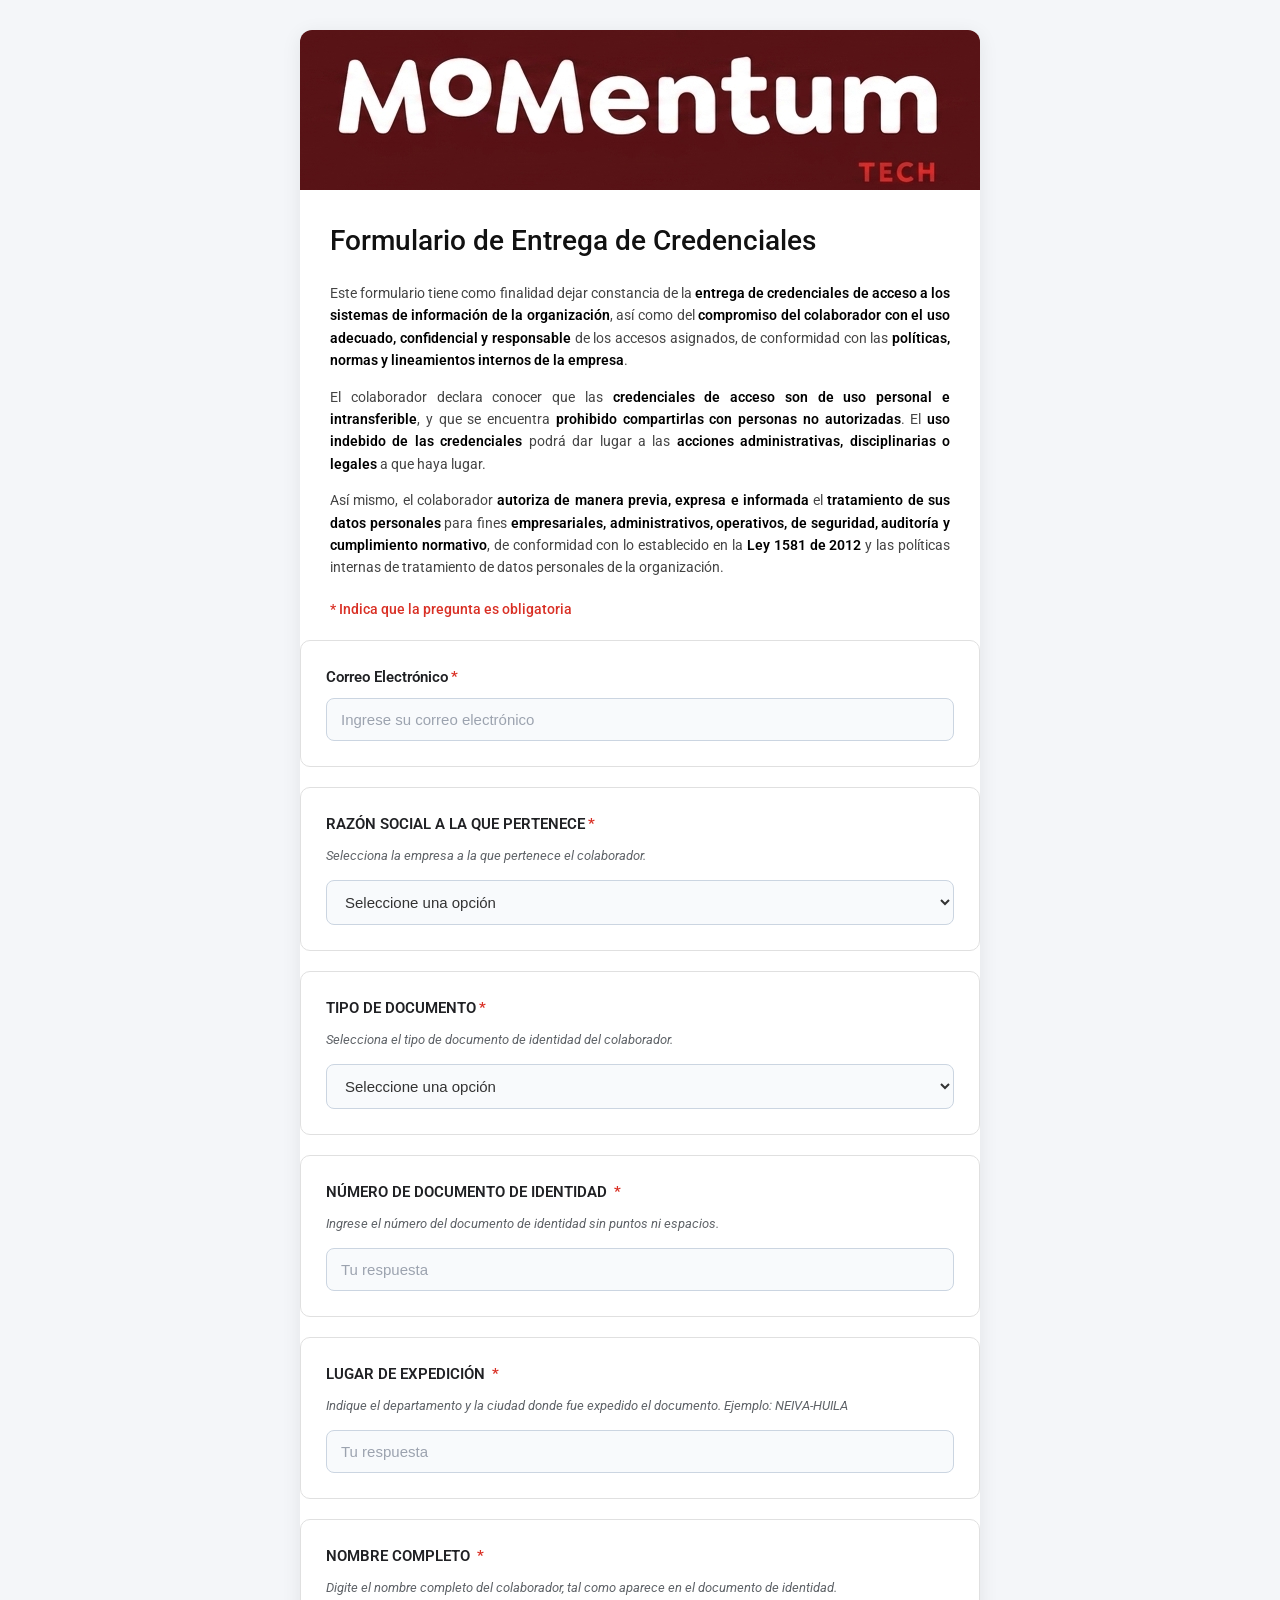
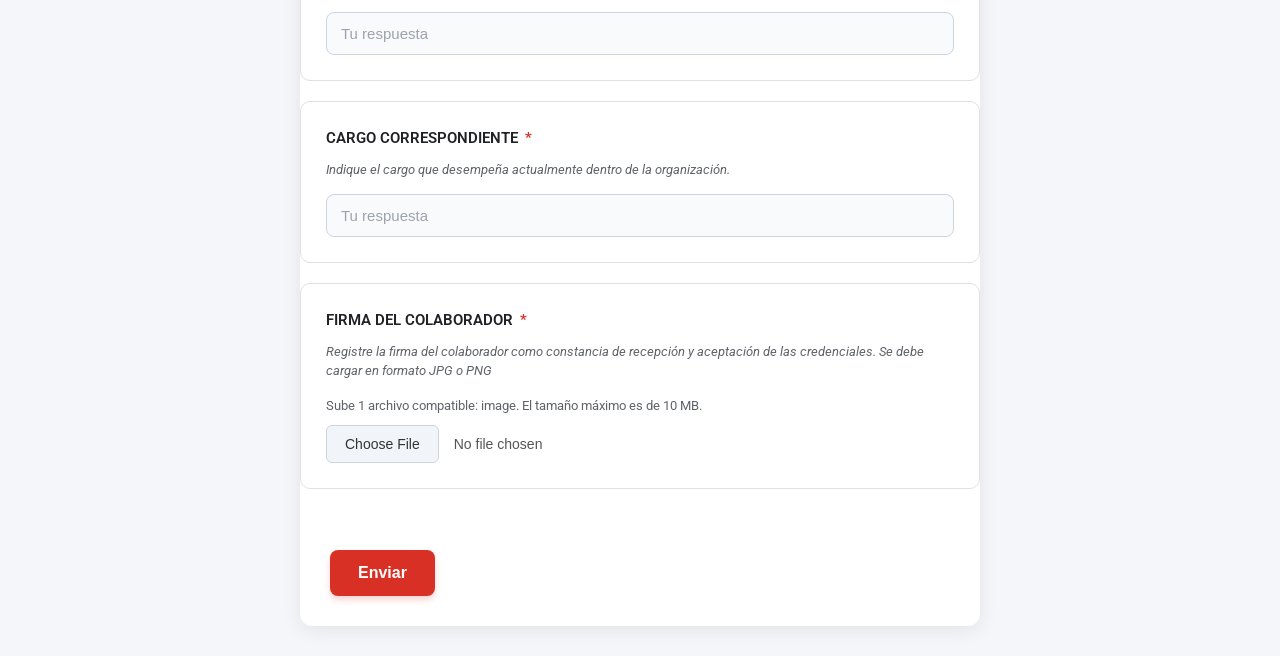
<file: index.html>
<!DOCTYPE html>
<html lang="es">

<head>
    <meta charset="UTF-8">
    <meta name="viewport" content="width=device-width, initial-scale=1.0">
    <title>FORMULARIO ENTREGA DE CREDENCIALES - IT MANAGEMENT</title>
    <link rel="icon" type="image" href="favicon.jpg">
    <link rel="apple-touch-icon" href="favicon.jpg">
    <link rel="preconnect" href="https://fonts.googleapis.com">
    <link rel="preconnect" href="https://fonts.gstatic.com" crossorigin>
    <link href="https://fonts.googleapis.com/css2?family=Roboto:wght@300;400;500;700&display=swap" rel="stylesheet">

    <!-- Conexion con el style.css -->
    <link rel="stylesheet" href="style.css">
</head>

<body>
    <div class="container">
        <div class="header-img">
            <img src="banner.jpg" alt="Logo de la empresa">
        </div>

        <div class="content">
            <h2 class="title">Formulario de Entrega de Credenciales</h2>

            <div class="legal-text">
                <p>Este formulario tiene como finalidad dejar constancia de la <b>entrega de credenciales de acceso a
                        los sistemas de información de la organización</b>, así como del <b>compromiso del colaborador
                        con el uso adecuado, confidencial y responsable</b> de los accesos asignados, de conformidad con
                    las <b>políticas, normas y lineamientos internos de la empresa</b>.</p>

                <p>El colaborador declara conocer que las <b>credenciales de acceso son de uso personal e
                        intransferible</b>, y que se encuentra <b>prohibido compartirlas con personas no
                        autorizadas</b>. El <b>uso indebido de las credenciales</b> podrá dar lugar a las <b>acciones
                        administrativas, disciplinarias o legales</b> a que haya lugar.</p>

                <p>Así mismo, el colaborador <b>autoriza de manera previa, expresa e informada</b> el <b>tratamiento de
                        sus datos personales</b> para fines <b>empresariales, administrativos, operativos, de seguridad,
                        auditoría y cumplimiento normativo</b>, de conformidad con lo establecido en la <b>Ley 1581 de
                        2012</b> y las políticas internas de tratamiento de datos personales de la organización.</p>
            </div>

            <div class="required-note">* Indica que la pregunta es obligatoria</div>

        </div>

        <!-- CORREGIDO: ID en minúscula para que coincida con el script.js -->
        <form id="formularioCredenciales">
            
            <!-- Correo -->
            <div class="question-card">
                <label>Correo Electrónico<span class="req">*</span></label>
                <input type="email" name="correo" required placeholder="Ingrese su correo electrónico">
            </div>

            <!-- Razón Social -->
            <div class="question-card">
                <label>RAZÓN SOCIAL A LA QUE PERTENECE<span class="req">*</span></label>
                <div class="help-text">Selecciona la empresa a la que pertenece el colaborador.</div>
                <select name="razon_social" required>
                    <option value="" disabled selected>Seleccione una opción</option>
                    <option value="FUNDACIÓN NEFROUROS">FUNDACIÓN NEFROUROS</option>
                    <option value="NEFROUROS MOM SAS">NEFROUROS MOM SAS</option>
                    <option value="COMERCIALIZADORA FARMACEUTICA Y DE INSUMOS MEDICOS CFIM SAS">COMERCIALIZADORA FARMACEUTICA Y DE INSUMOS MEDICOS "CFIM" SAS</option>
                    <option value="CONSTRUCTORA MYS SAS">CONSTRUCTORA MYS SAS</option>
                    <option value="INSUMOS Y PRODUCTOS MEDICOS SAS">INSUMOS Y PRODUCTOS MEDICOS SAS</option>
                    <option value="NEFROBOYACA SAS">NEFROBOYACA SAS</option>
                    <option value="SES SALUD SAS">SES SALUD SAS</option>
                    <option value="ASESORIAS E INGENIERIA, SERVICIOS Y SUMINISTROS S.A.S.">ASESORIAS E INGENIERIA, SERVICIOS Y SUMINISTROS S.A.S.</option>
                    <option value="NEFROSERVICIOS SAS">NEFROSERVICIOS SAS</option>
                    <option value="MEDICAL SUPPLIES & SERVICES ZOMAC SAS">MEDICAL SUPPLIES & SERVICES ZOMAC SAS</option>
                    <option value="IT MANAGEMENT ZOMAC SAS">IT MANAGEMENT ZOMAC SAS</option>
                    <option value="CENTRAL DE INSUMOS Y MEDICAMENTOS CEINME SAS">CENTRAL DE INSUMOS Y MEDICAMENTOS CEINME SAS</option>
                    <option value="MEDIALCO ZONA FRANCA S.A.S">MEDIALCO ZONA FRANCA S.A.S</option>
                    <option value="LABORATORIO CLINICO RENAL CARE S.A.S">LABORATORIO CLINICO RENAL CARE S.A.S</option>
                    <option value="CLINICA NEFROUROS S.A.S.">CLINICA NEFROUROS S.A.S.</option>
                    <option value="SI CAPITAL SAS">SI CAPITAL SAS</option>
                    <option value="RENALHELP HD PSS S.R.L">RENALHELP HD PSS S.R.L</option>
                    <option value="CORPOMEDICAL SRL">CORPOMEDICAL SRL</option>
                    <option value="SERVICIOS INTEGRALES DE INGENIERIA DE COLOMBIA S.A.S">SERVICIOS INTEGRALES DE INGENIERIA DE COLOMBIA S.A.S</option>
                </select>
            </div>

            <!-- Tipo de documento -->
            <div class="question-card">
                <label>TIPO DE DOCUMENTO<span class="req">*</span></label>
                <div class="help-text">Selecciona el tipo de documento de identidad del colaborador.</div>
                <!-- CORREGIDO: name="tipo_documento" (antes decía tip_documento) -->
                <select name="tipo_documento" required>
                    <option value="" disabled selected>Seleccione una opción</option>
                    <option value="CÉDULA DE CIUDADANÍA">Cédula de Ciudadanía</option>
                    <option value="CÉDULA DE EXTRANJERÍA">Cédula de Extranjería</option>
                    <option value="TARJETA DE IDENTIDAD">Tarjeta de Identidad</option>
                    <option value="PASAPORTE">Pasaporte</option>
                </select>
            </div>

            <!-- Número Documento -->
            <div class="question-card">
                <label>NÚMERO DE DOCUMENTO DE IDENTIDAD <span class="req">*</span></label>
                <div class="help-text">Ingrese el número del documento de identidad sin puntos ni espacios.</div>
                <input type="text" name="numero_documento" required placeholder="Tu respuesta">
            </div>

            <!-- Lugar Expedición -->
            <div class="question-card">
                <label>LUGAR DE EXPEDICIÓN <span class="req">*</span></label>
                <div class="help-text">Indique el departamento y la ciudad donde fue expedido el documento. Ejemplo:
                    NEIVA-HUILA</div>
                <input type="text" name="lugar_expedicion" required placeholder="Tu respuesta">
            </div>

            <!-- Nombre -->
            <div class="question-card">
                <label>NOMBRE COMPLETO <span class="req">*</span></label>
                <div class="help-text">Digite el nombre completo del colaborador, tal como aparece en el documento de
                    identidad.</div>
                <input type="text" name="nombre_completo" required placeholder="Tu respuesta">
            </div>

            <!-- Cargo -->
            <div class="question-card">
                <label>CARGO CORRESPONDIENTE <span class="req">*</span></label>
                <div class="help-text">Indique el cargo que desempeña actualmente dentro de la organización.</div>
                <input type="text" name="cargo" required placeholder="Tu respuesta">
            </div>

            <!-- Firma -->
            <div class="question-card">
                <label>FIRMA DEL COLABORADOR <span class="req">*</span></label>
                <div class="help-text">Registre la firma del colaborador como constancia de recepción y aceptación de
                    las credenciales. Se debe cargar en formato JPG o PNG</div>
                <p class="file-notice">Sube 1 archivo compatible: image. El tamaño máximo es de 10 MB.</p>
                <input type="file" name="firma" accept="image/jpeg, image/png" required>
            </div>

            <div class="submit-section">
                <button type="submit" class="submit-btn" id="btnEnviar">Enviar</button>
                <p id="mensaje"></p>
            </div>

        </form>

    </div>

    <!-- Conexion con el script.js -->
    <script src="script.js"></script>
</body>

</html>
</file>
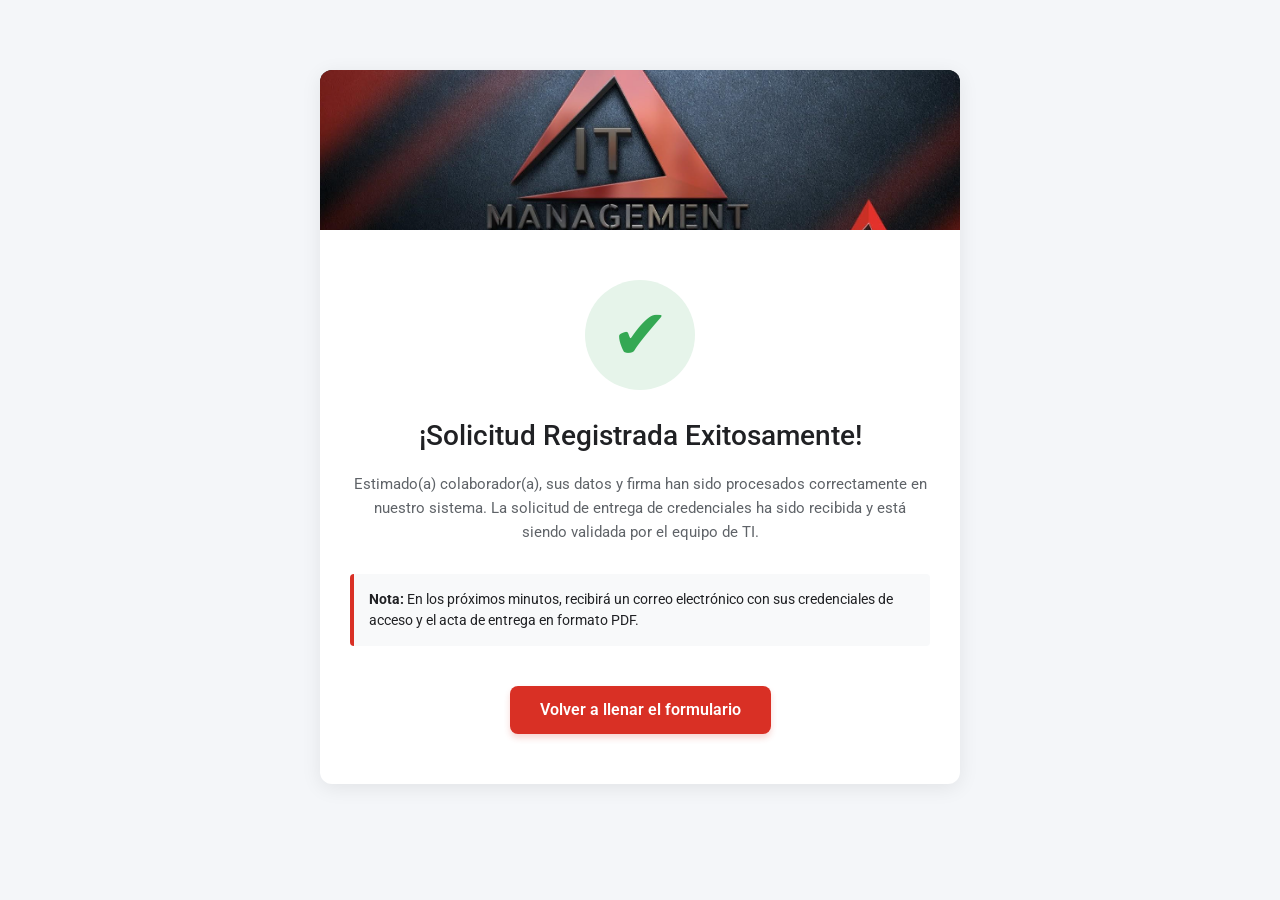
<file: exito.html>
<!DOCTYPE html>
<html lang="es">
<head>
    <meta charset="UTF-8">
    <meta name="viewport" content="width=device-width, initial-scale=1.0">
    <title>Envío Exitoso - IT MANAGEMENT</title>
    <link rel="icon" type="image" href="favicon.jpg">
    <link rel="apple-touch-icon" href="favicon.jpg">
    <link rel="preconnect" href="https://fonts.googleapis.com">
    <link rel="preconnect" href="https://fonts.gstatic.com" crossorigin>
    <link href="https://fonts.googleapis.com/css2?family=Roboto:wght@300;400;500;700&display=swap" rel="stylesheet">
    <link rel="stylesheet" href="style.css">
</head>
<body>

<div class="container" style="max-width: 640px; margin-top: 40px;">
    <!-- Encabezado institucional -->
    <div class="header-img">
            <img src="Captura de pantalla 2026-11-18 145957.png" alt="Logo de la empresa" style="max-height: 100%; object-fit: contain;">
        </div>
    
    <div class="content" style="text-align: center; padding: 50px 30px;">
        <!-- Icono de Check grande -->
        <div class="check-icon">✔</div>
        
        <h2 class="title" style="font-size: 28px; color: #202124; margin-bottom: 15px;">
            ¡Solicitud Registrada Exitosamente!
        </h2>
        
        <p style="font-size: 15px; color: #5f6368; line-height: 1.6; margin-bottom: 30px;">
            Estimado(a) colaborador(a), sus datos y firma han sido procesados correctamente en nuestro sistema. 
            La solicitud de entrega de credenciales ha sido recibida y está siendo validada por el equipo de TI.
        </p>
        
        <div style="background-color: #f8f9fa; border-left: 4px solid #d93025; padding: 15px; text-align: left; margin-bottom: 30px; border-radius: 4px;">
                <p style="margin: 0; font-size: 14px; color: #202124;">
                    <strong>Nota:</strong> En los próximos minutos, recibirá un correo electrónico con sus credenciales de acceso y el acta de entrega en formato PDF.
                </p>
            </div>

        <!-- Botón para volver a llenar -->
        <a href="index.html" class="submit-btn" style="display: inline-block; text-decoration: none; width: auto; padding: 12px 30px; margin-top: 10px;">
            Volver a llenar el formulario
        </a>
    </div>
</div>

</body>
</html>
</file>
<file: style.css>
/* =========================================
   ESTILOS GENERALES Y FONDO
   ========================================= */
body {
    background-color: #f4f6f9;
    font-family: 'Roboto', Arial, sans-serif;
    margin: 0;
    padding: 30px 15px;
    color: #333333;
    line-height: 1.5;
}

.container {
    max-width: 680px;
    margin: 0 auto;
    background: white;
    border-radius: 12px;
    box-shadow: 0 4px 20px rgba(0, 0, 0, 0.08);
    overflow: hidden;
}

/* =========================================
   CABECERA (Logo IT MANAGEMENT)
   ========================================= */
.header-img {
    width: 100%;
    height: 160px;
    background: linear-gradient(135deg, #1a1a1a, #2c2c2c, #1a1a1a);
    display: flex;
    align-items: center;
    justify-content: center;
    overflow: hidden;
    border-radius: 8px 8px 0 0;
}

.header-img h1 {
    color: #d32f2f;
    font-size: 36px;
    letter-spacing: 3px;
    margin: 0;
    text-shadow: 2px 2px 4px rgba(0,0,0,0.5);
    text-align: center;
}

.header-img h1 span {
    color: #ffffff;
    font-weight: 300;
}

/* =========================================
   TEXTOS LEGALES Y ENCABEZADOS
   ========================================= */
.content {
    padding: 30px 30px 20px 30px;
}

.title {
    font-size: 28px;
    font-weight: 500;
    margin-bottom: 20px;
    margin-top: 0;
    color: #111;
}

.legal-text {
    font-size: 14px;
    line-height: 1.6;
    margin-bottom: 20px;
    color: #444;
    text-align: justify;
}

.legal-text b {
    font-weight: 600;
    color: #000;
}

.notice {
    font-size: 12px;
    color: #666;
    border-top: 1px solid #e0e0e0;
    padding-top: 15px;
    margin-top: 25px;
    font-style: italic;
}

.required-note {
    color: #d93025;
    font-size: 14px;
    margin-top: 15px;
    font-weight: 500;
}

/* =========================================
   TARJETAS DE PREGUNTAS (LOS CUADROS)
   ========================================= */
.question-card {
    border: 1px solid #e0e0e0;
    border-radius: 10px;
    padding: 25px;
    margin-bottom: 20px;
    background: white;
    transition: box-shadow 0.3s ease, border-color 0.3s ease;
}

.question-card:hover {
    box-shadow: 0 4px 12px rgba(0,0,0,0.05);
    border-color: #d1d5db;
}

.question-card label {
    display: block;
    font-weight: 600;
    margin-bottom: 10px;
    font-size: 15px;
    color: #202124;
}

.question-card .req {
    color: #d93025;
    margin-left: 3px;
}

.question-card .help-text {
    font-size: 13px;
    color: #5f6368;
    margin-bottom: 15px;
    font-style: italic;
}

/* =========================================
   ESTILOS DE LOS INPUTS (CAJAS DE TEXTO)
   ========================================= */
input[type="text"], 
input[type="email"], 
select {
    width: 100%;
    padding: 12px 14px;
    border: 1.5px solid #cbd5e1;
    border-radius: 8px;
    font-size: 15px;
    outline: none;
    background-color: #f8fafc;
    color: #333;
    box-sizing: border-box;
    transition: all 0.2s ease-in-out;
}

/* 🚨 AQUÍ SE CAMBIÓ EL MORADO POR EL ROJO AL SELECCIONAR */
input[type="text"]:focus, 
input[type="email"]:focus, 
select:focus {
    border-color: #d93025; /* Rojo corporativo */
    background-color: #ffffff;
    box-shadow: 0 0 0 4px rgba(217, 48, 37, 0.15); /* Sombra roja suave */
}

input::placeholder {
    color: #9ca3af;
}

/* =========================================
   ESTILO DEL BOTÓN DE SUBIR ARCHIVO (FIRMA)
   ========================================= */
.file-notice {
    font-size: 13px; 
    color: #5f6368; 
    margin-bottom: 10px;
}

input[type="file"] {
    font-size: 14px;
    color: #555;
}

input[type="file"]::file-selector-button {
    padding: 10px 18px;
    border-radius: 6px;
    background-color: #f1f5f9;
    color: #333;
    border: 1px solid #cbd5e1;
    cursor: pointer;
    font-weight: 500;
    margin-right: 15px;
    transition: all 0.2s ease;
}

input[type="file"]::file-selector-button:hover {
    background-color: #e2e8f0;
    border-color: #94a3b8;
}

/* =========================================
   BOTÓN DE ENVIAR Y MENSAJES
   ========================================= */
.submit-section {
    padding: 10px 30px 30px 30px;
    text-align: left;
}

.submit-btn {
    background-color: #d93025;
    color: white;
    border: none;
    padding: 14px 28px;
    border-radius: 8px;
    font-size: 16px;
    font-weight: 600;
    cursor: pointer;
    transition: all 0.3s ease;
    /* Sombra rojiza en lugar de morada */
    box-shadow: 0 4px 6px rgba(217, 48, 37, 0.2); 
}

.submit-btn:hover {
    background-color: #c62828; /* Un rojo un poco más oscuro al pasar el mouse */
    transform: translateY(-2px);
    box-shadow: 0 6px 12px rgba(217, 48, 37, 0.3);
}

.submit-btn:active {
    transform: translateY(0);
    box-shadow: 0 2px 4px rgba(217, 48, 37, 0.2);
}

/* 🚨 AQUÍ SE CAMBIÓ EL MORADO POR ROJO TRANSPARENTE AL ESTAR DESHABILITADO */
.submit-btn:disabled {
    background-color: #d93025;
    opacity: 0.7; /* Se ve rojo pero ligeramente transparente */
    cursor: not-allowed;
    transform: none;
    box-shadow: none;
}

#mensaje {
    margin-top: 20px;
    font-weight: 500;
    font-size: 15px;
    padding: 12px;
    border-radius: 6px;
    display: inline-block;
}

/* =========================================
   ESTILOS PARA LA PÁGINA DE ÉXITO (exito.html)
   ========================================= */
.check-icon {
    font-size: 70px;
    color: #34a853;
    background-color: #e6f4ea;
    width: 110px;
    height: 110px;
    line-height: 110px;
    border-radius: 50%;
    margin: 0 auto 25px auto;
    animation: popIn 0.5s cubic-bezier(0.175, 0.885, 0.32, 1.275);
}

@keyframes popIn {
    0% { transform: scale(0); opacity: 0; }
    100% { transform: scale(1); opacity: 1; }
}
</file>
